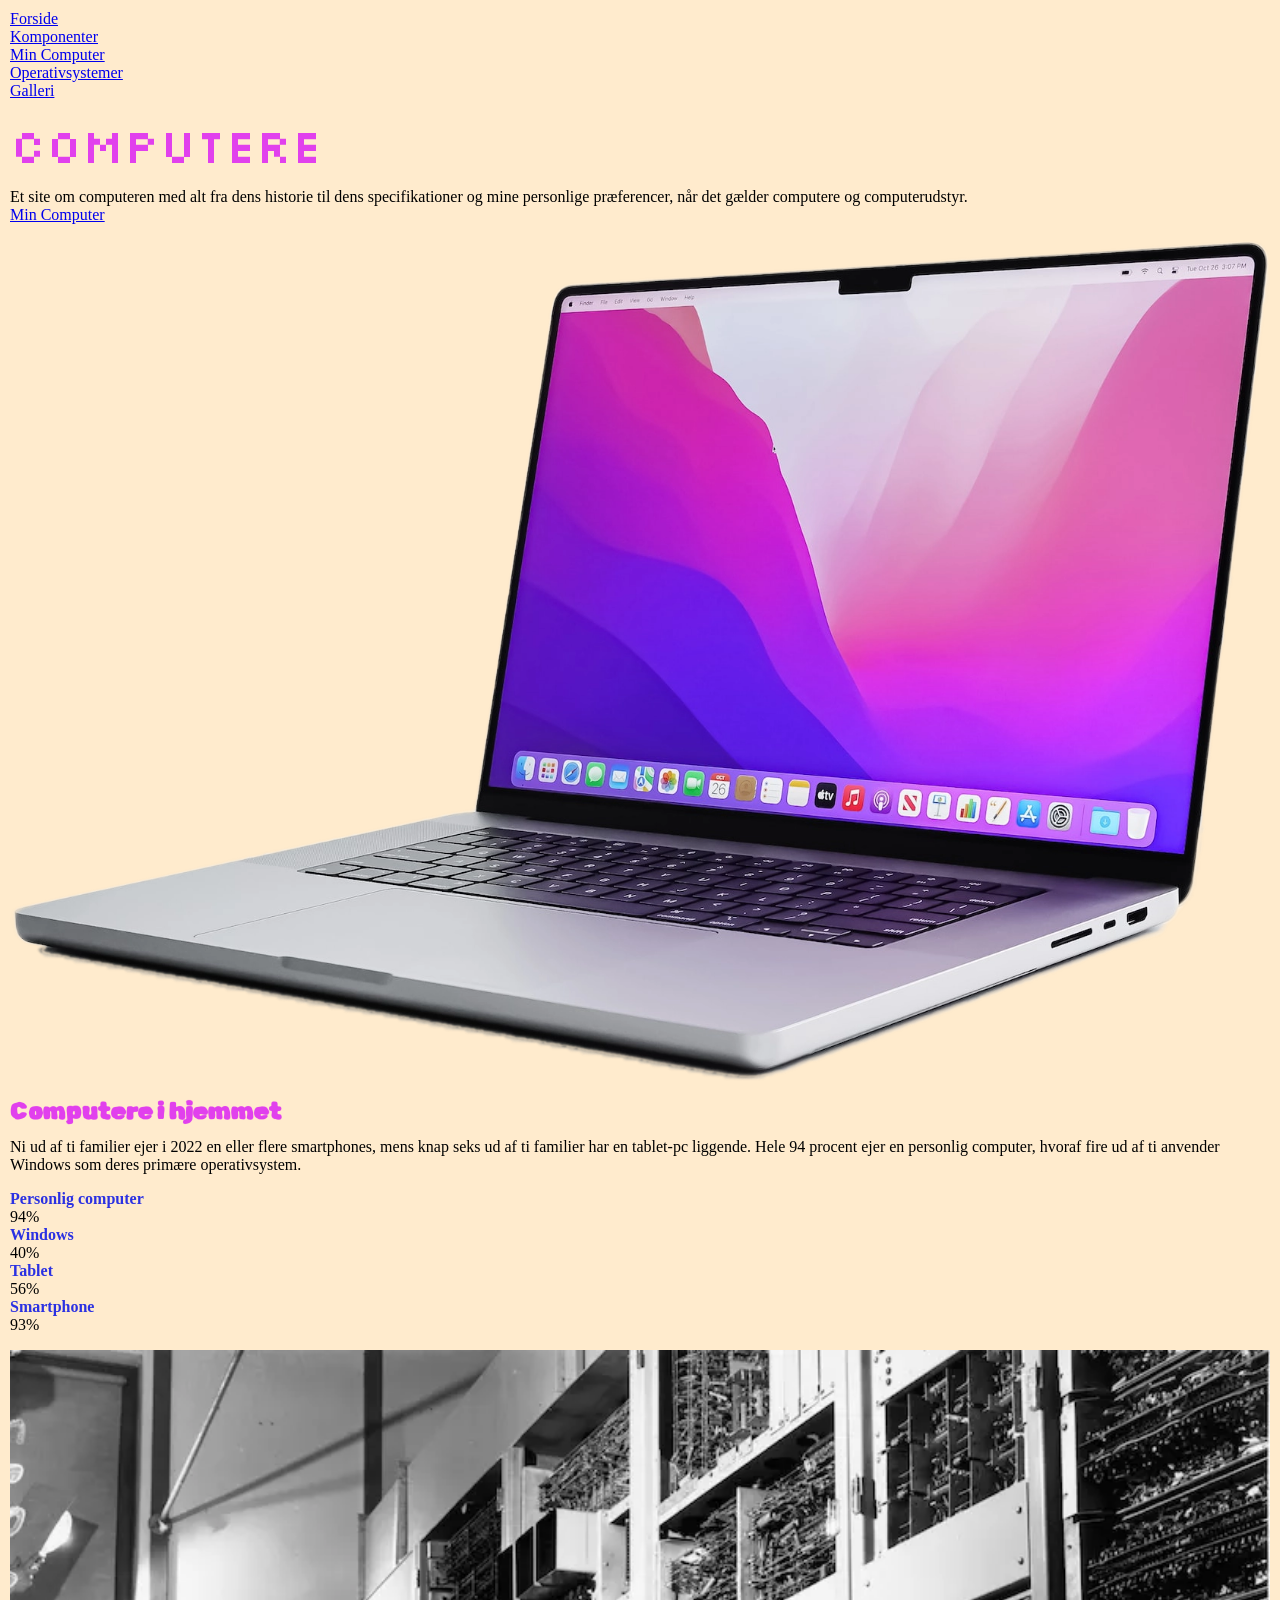
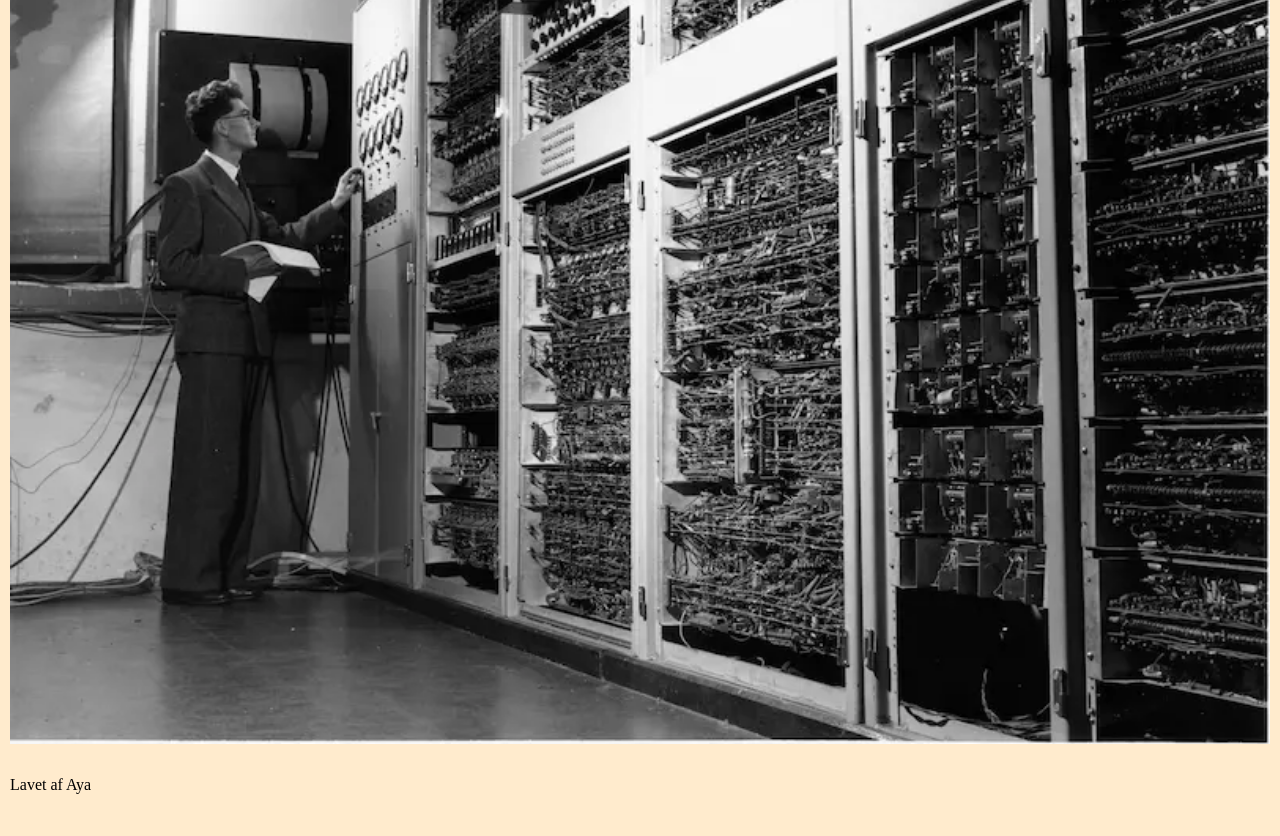
<file: index.html>
<!DOCTYPE html>
<html lang="en">

<head>
    <meta name="robots" content="noindex">
    <meta charset="UTF-8">
    <meta name="viewport" content="width=device-width, initial-scale=1.0">
    <title>Forside</title>
    <link rel="stylesheet" href="style.css">

    <link rel="preconnect" href="https://fonts.googleapis.com">
    <link rel="preconnect" href="https://fonts.gstatic.com" crossorigin>
    <link href="https://fonts.googleapis.com/css2?family=Silkscreen:wght@400;700&display=swap" rel="stylesheet">

    <link rel="preconnect" href="https://fonts.googleapis.com">
    <link rel="preconnect" href="https://fonts.gstatic.com" crossorigin>
    <link href="https://fonts.googleapis.com/css2?family=Rubik+Spray+Paint&display=swap" rel="stylesheet">

</head>

<body>

    <header>
        <nav>
            <ul>
                <li><a href="index.html">Forside</a></li>
                <li><a href="komponenter.html">Komponenter</a></li>
                <li><a href="min_computer.html">Min Computer</a></li>
                <li><a href="operativsystemer.html">Operativsystemer</a></li>
                <li><a href="galleri.html">Galleri</a></li>
            </ul>
        </nav>
    </header>
    <main>
        <h1 class="computere">Computere</h1>
        <p>Et site om computeren med alt fra dens historie til dens specifikationer og mine personlige præferencer, når
            det
            gælder
            computere og computerudstyr.</p>
        <a href="min_computer.html">Min Computer</a>
        <img src="./imgs/computer-cutout.webp" alt="Computer Cutout">
        <h2 class="underoverskrift">Computere i hjemmet</h2>
        <p>Ni ud af ti familier ejer i 2022 en eller flere smartphones, mens knap seks ud af ti familier har en
            tablet-pc
            liggende.
            Hele 94 procent ejer en personlig computer, hvoraf fire ud af ti anvender Windows som deres primære
            operativsystem.</p>
        <dl>
            <dt class="personligcomputer">Personlig computer</dt>
            <dd>94%</dd>
            <dt>Windows</dt>
            <dd>40%</dd>
            <dt>Tablet</dt>
            <dd>56%</dd>
            <dt>Smartphone</dt>
            <dd>93%</dd>
        </dl>
        <img src="./imgs/computer-old.webp" alt="Computer Old">

    </main>
    <footer>
        <p class="lavetafaya">Lavet af Aya</p>
    </footer>

</body>

</html>
</file>
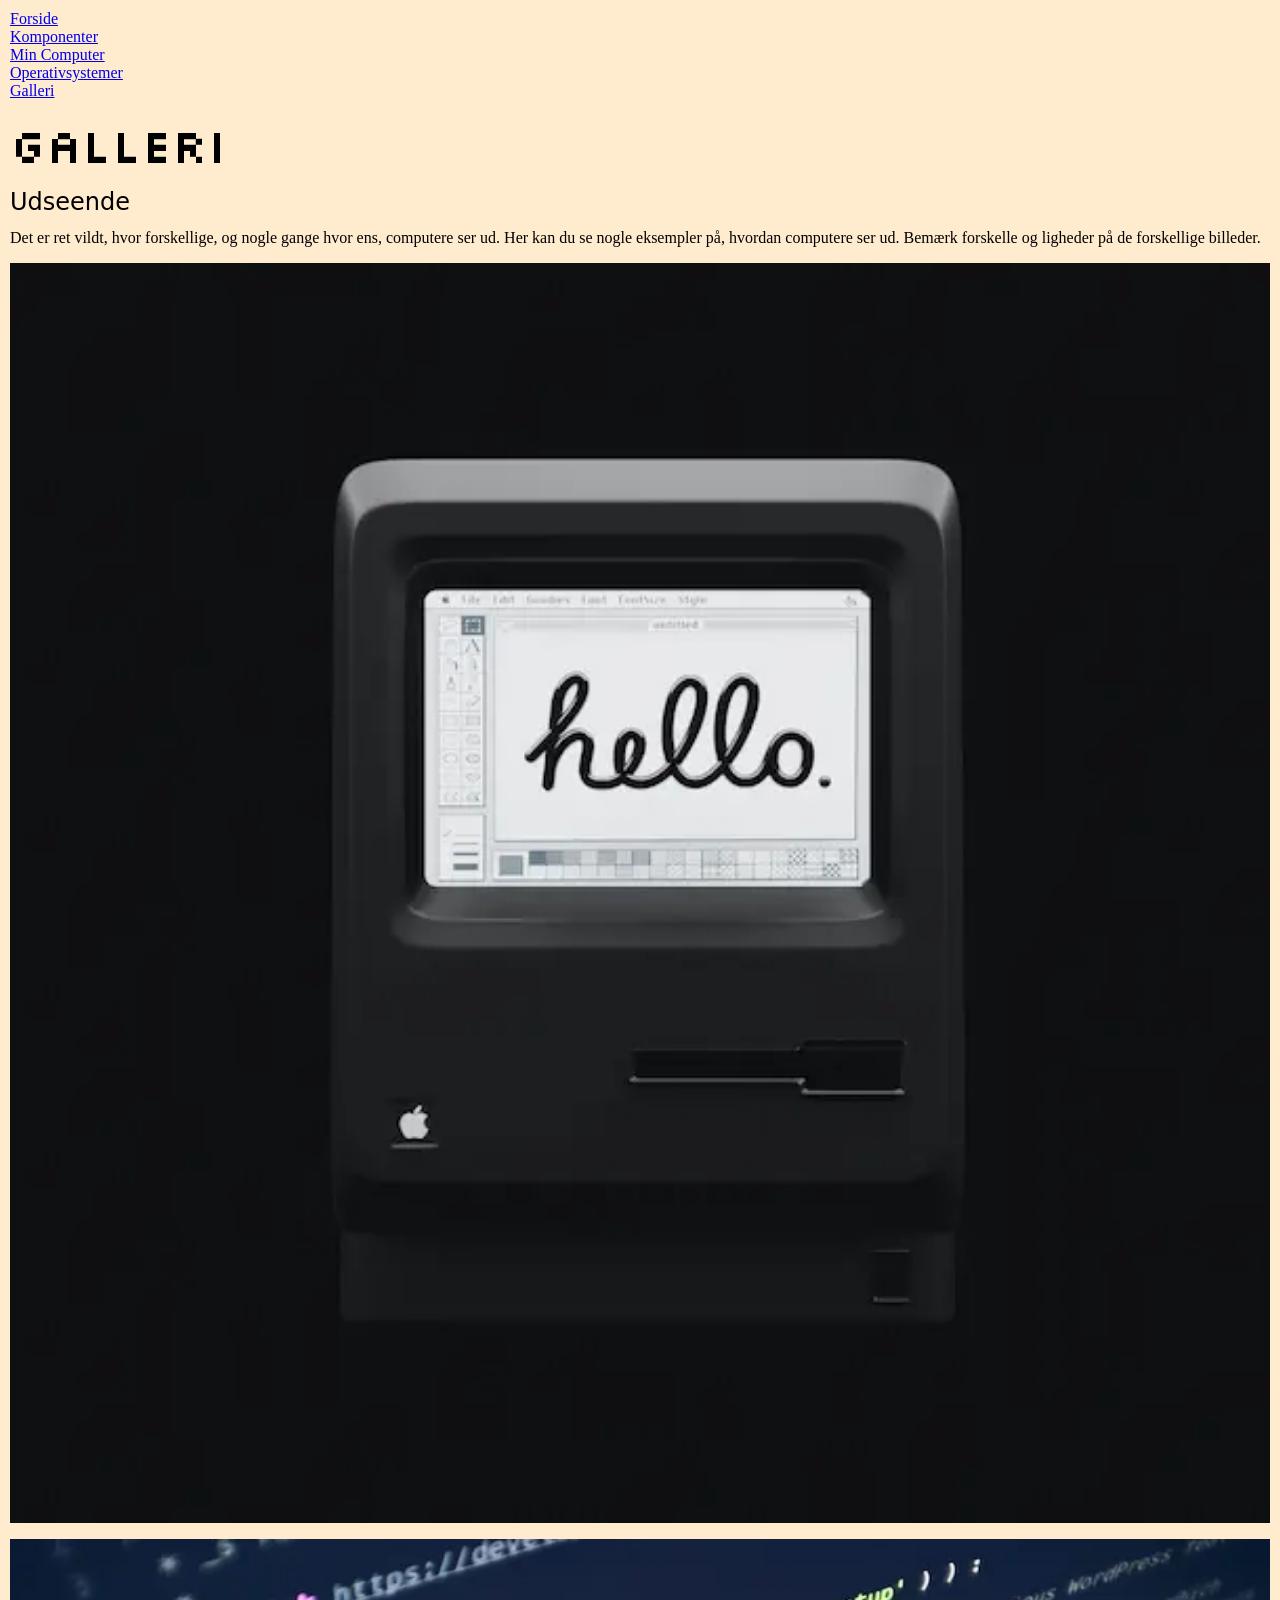
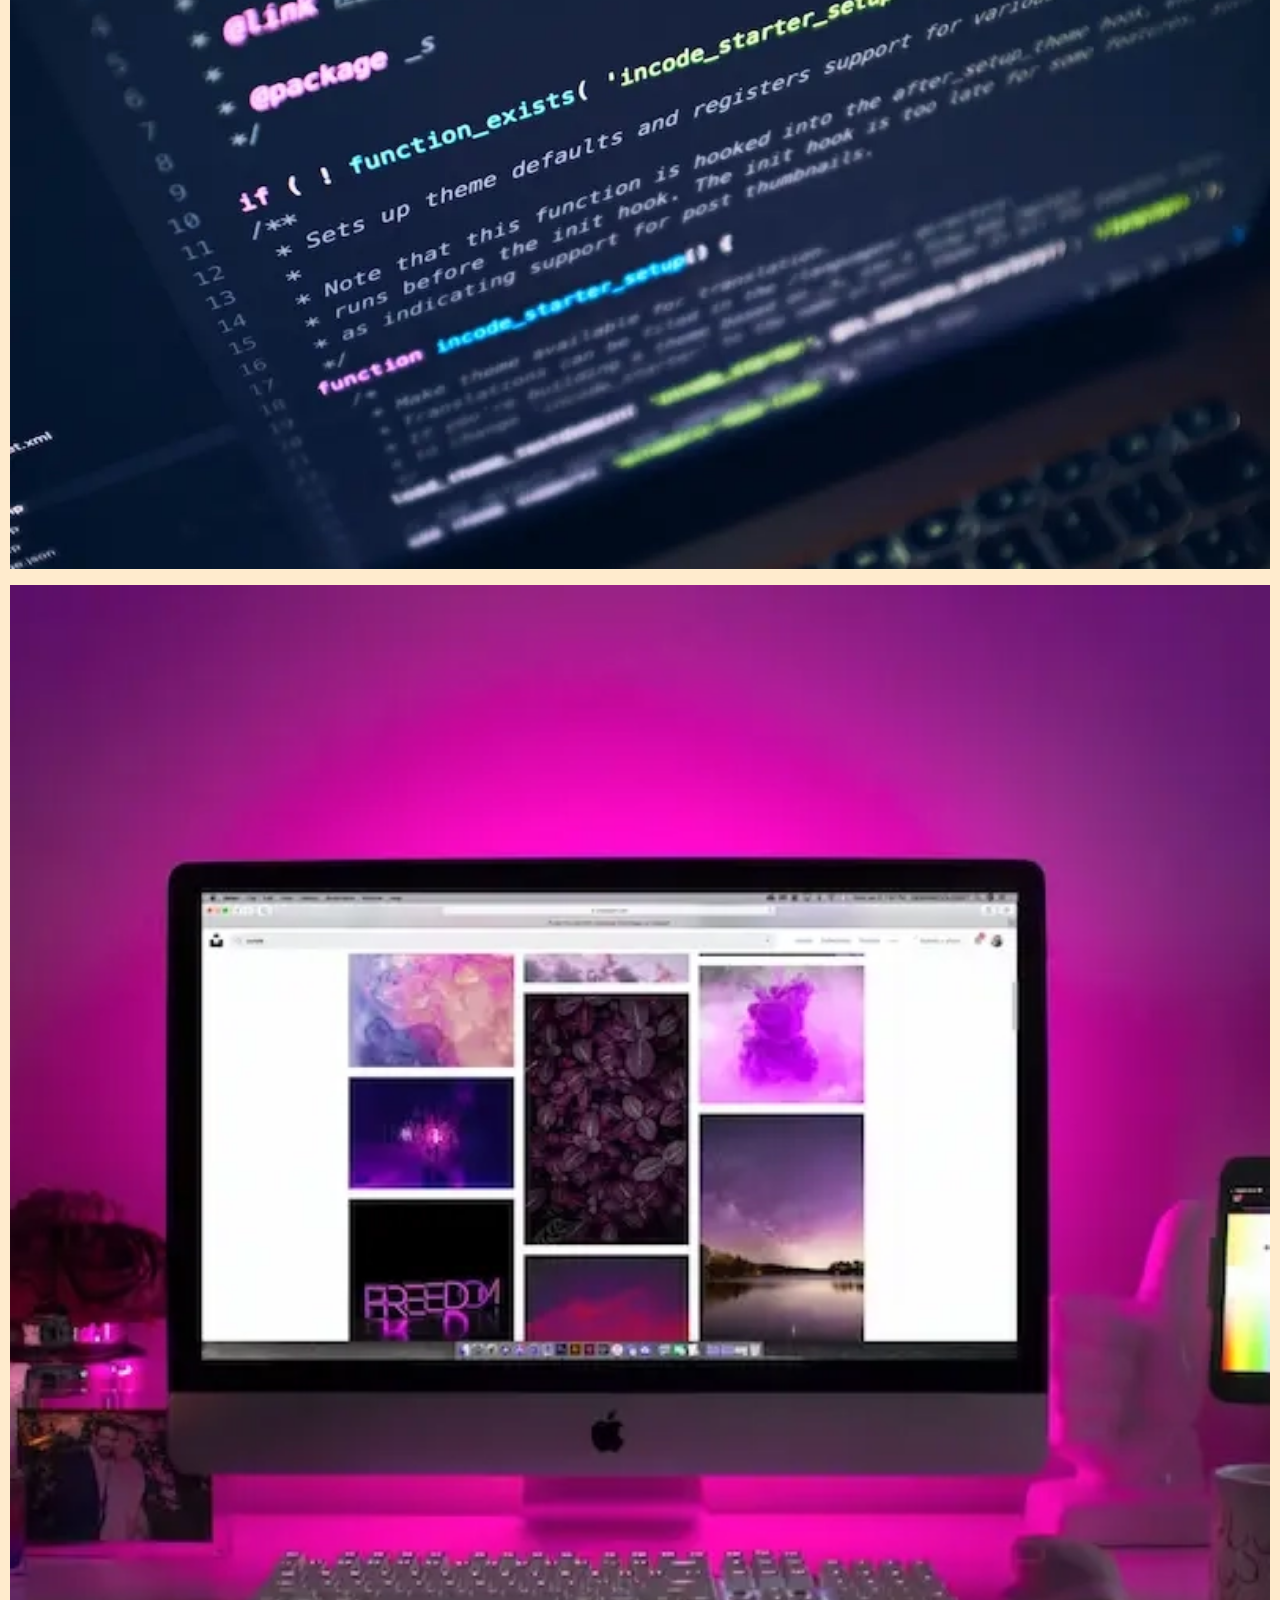
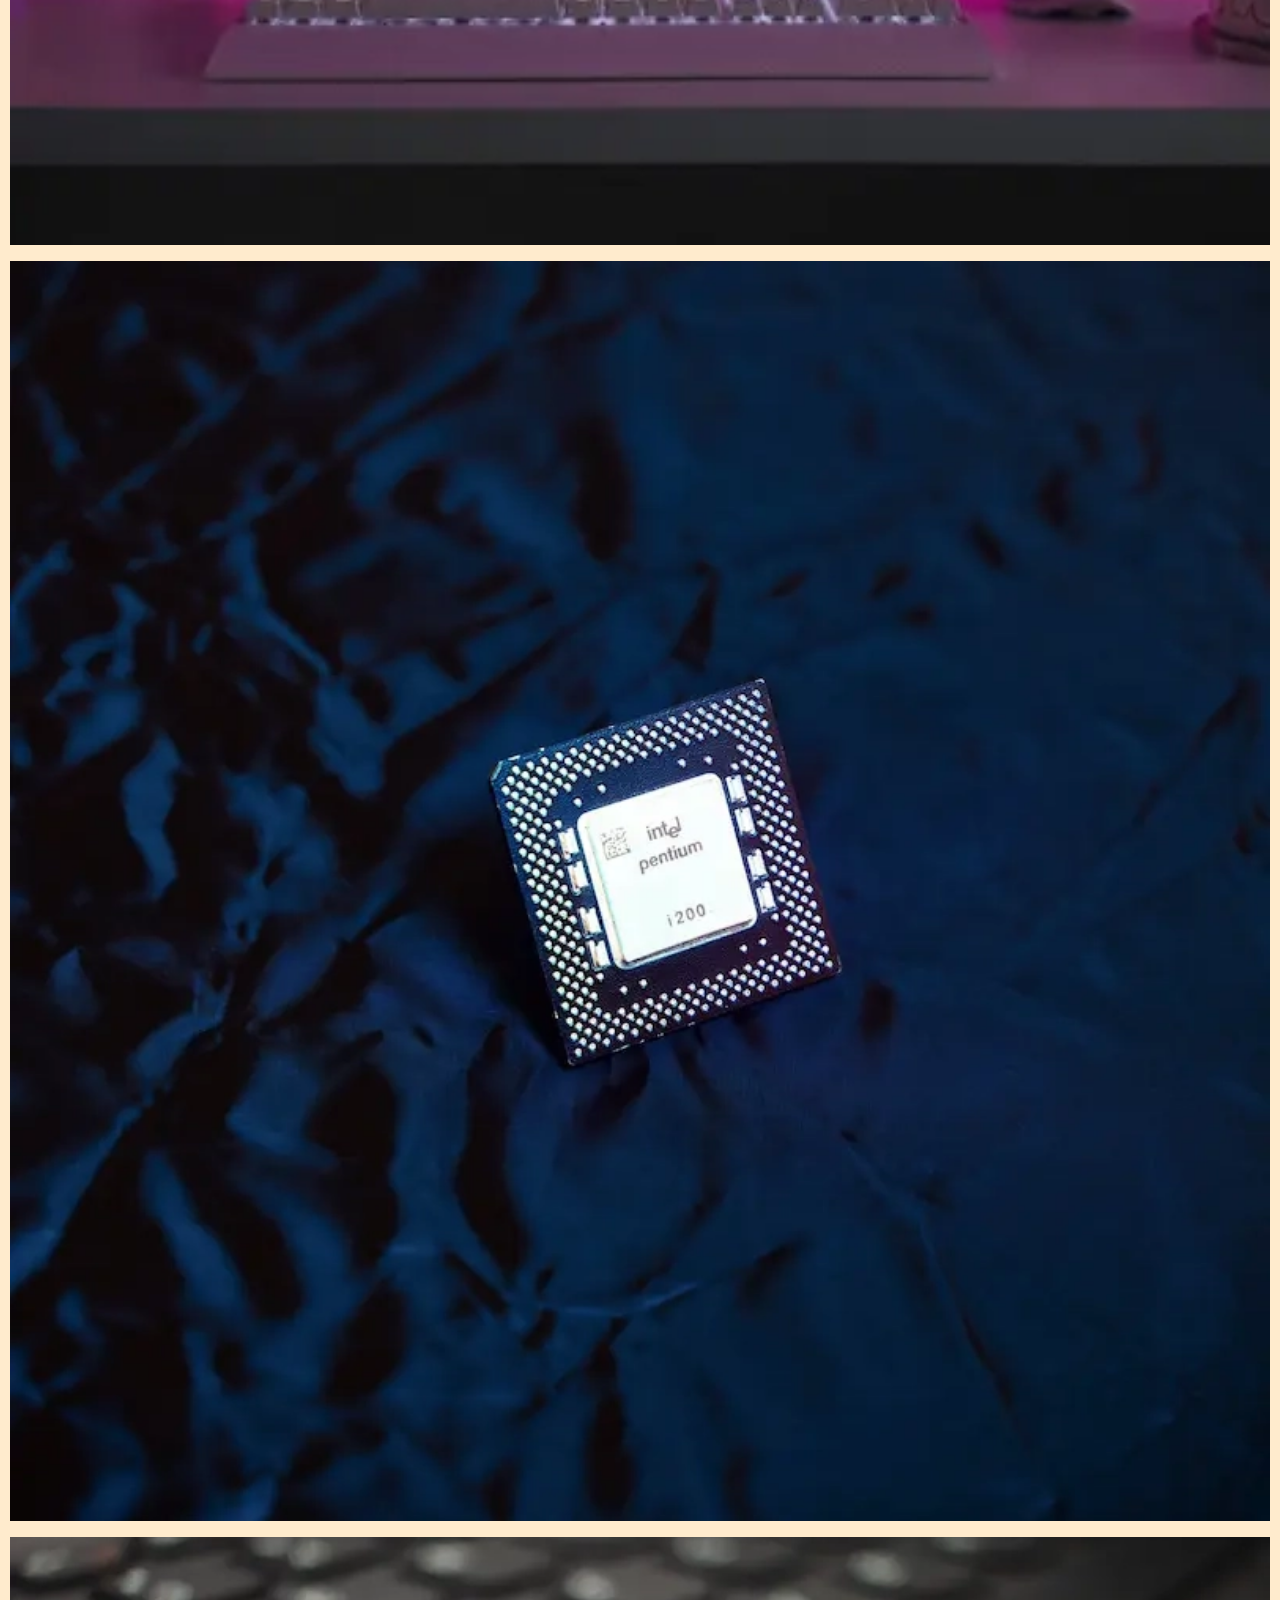
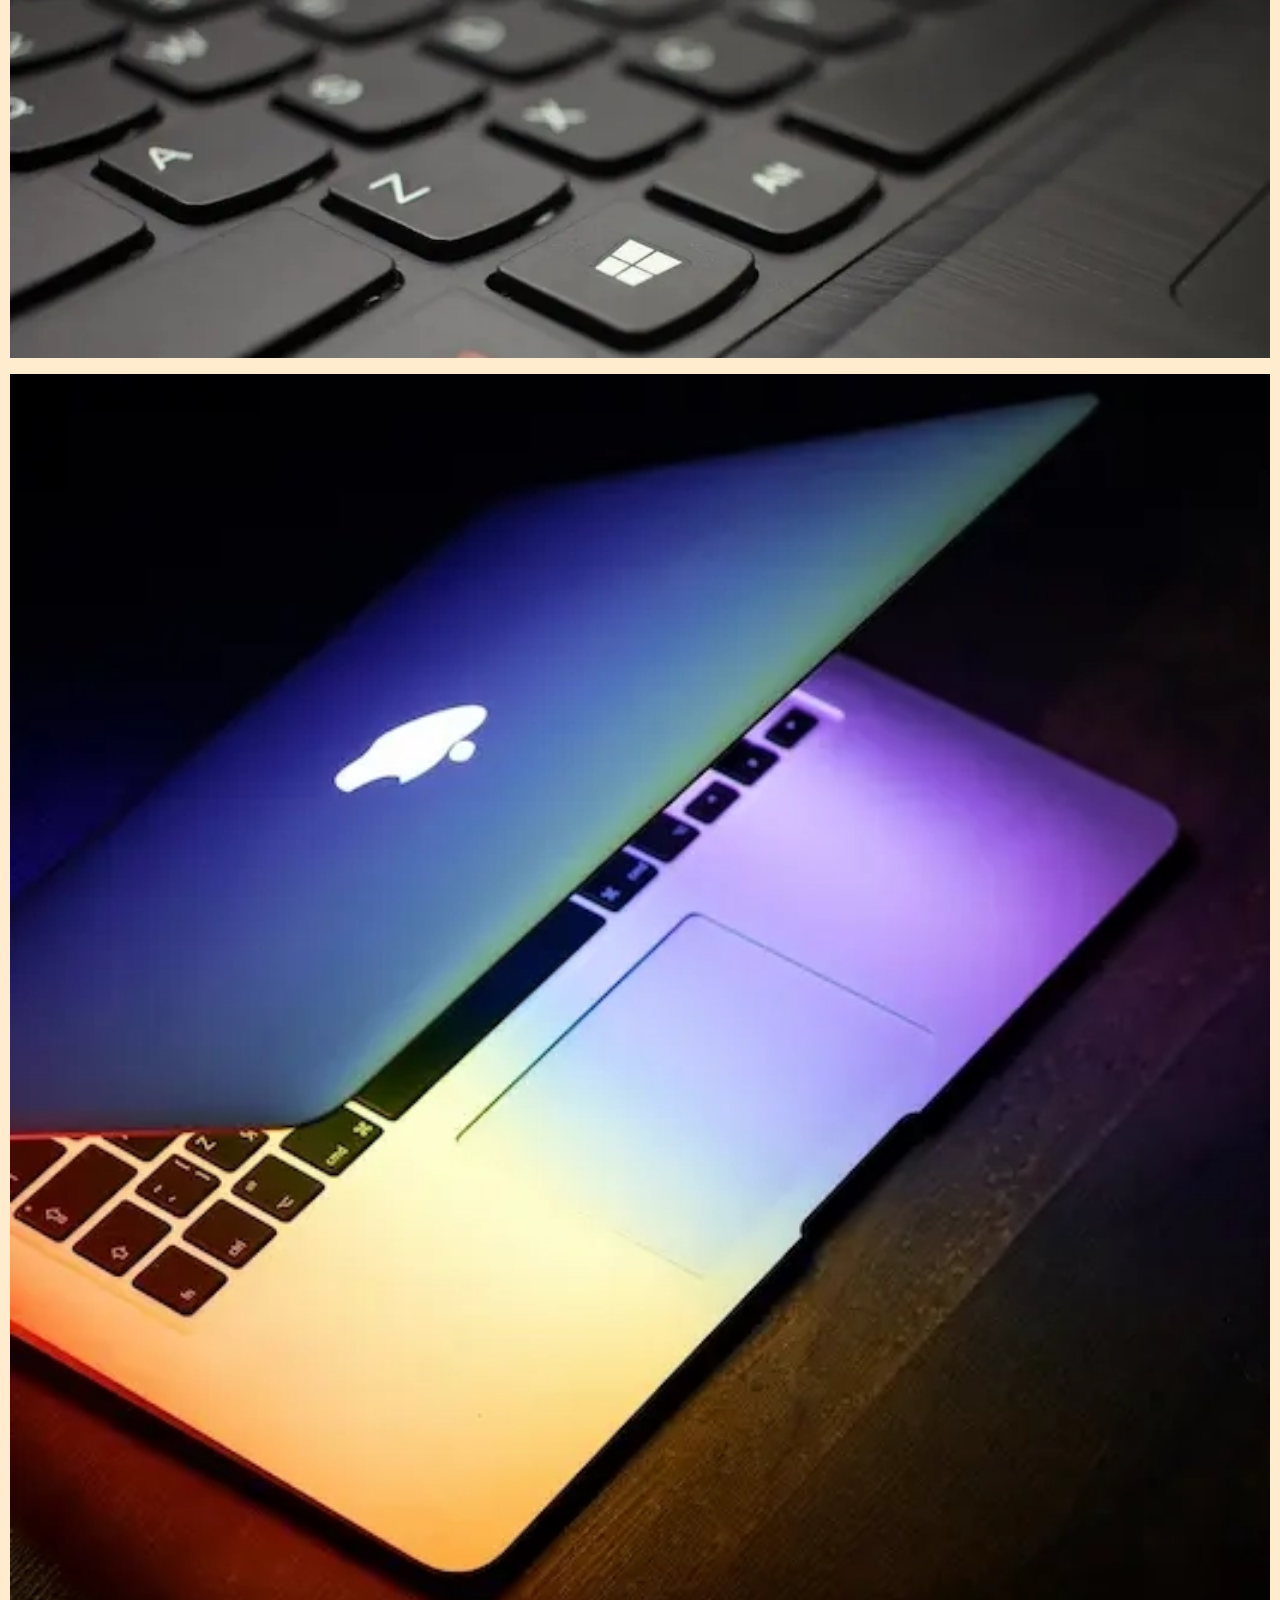
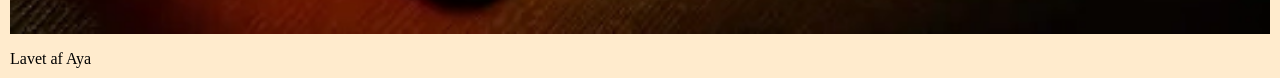
<file: galleri.html>
<!DOCTYPE html>
<html lang="en">

<head>
    <meta name="robots" content="noindex">
    <meta charset="UTF-8">
    <meta name="viewport" content="width=device-width, initial-scale=1.0">
    <title>Galleri</title>
    <link rel="stylesheet" href="style.css">

    <link rel="preconnect" href="https://fonts.googleapis.com">
    <link rel="preconnect" href="https://fonts.gstatic.com" crossorigin>
    <link href="https://fonts.googleapis.com/css2?family=Silkscreen:wght@400;700&display=swap" rel="stylesheet">
</head>

<body>
    <header>
        <nav>
            <ul>
                <li><a href="index.html">Forside</a> </li>
                <li><a href="komponenter.html">Komponenter</a></li>
                <li><a href="min_computer.html">Min Computer</a> </li>
                <li><a href="operativsystemer.html">Operativsystemer</a></li>
                <li><a href="galleri.html">Galleri</a></li>
            </ul>
        </nav>
    </header>

    <main>
        <h1>Galleri</h1>
        <h2>Udseende</h2>
        <p>Det er ret vildt, hvor forskellige, og nogle gange hvor ens, computere ser ud. Her kan du se nogle eksempler
            på,
            hvordan
            computere ser ud. Bemærk forskelle og ligheder på de forskellige billeder.</p>
        <img src="./imgs/galleri/apple-84.webp" alt="apple">
        <img src="./imgs/galleri/code.webp" alt="code">
        <img src="./imgs/galleri/desktop-setup.webp" alt="desktop_setup">
        <img src="./imgs/galleri/intel-chip.webp" alt="intelchip">
        <img src="./imgs/galleri/keyboard.webp" alt="keyboard">
        <img src="./imgs/galleri/macbook.webp" alt="macbook">
    </main>

    <footer>
        Lavet af Aya
    </footer>
</body>

</html>
</file>
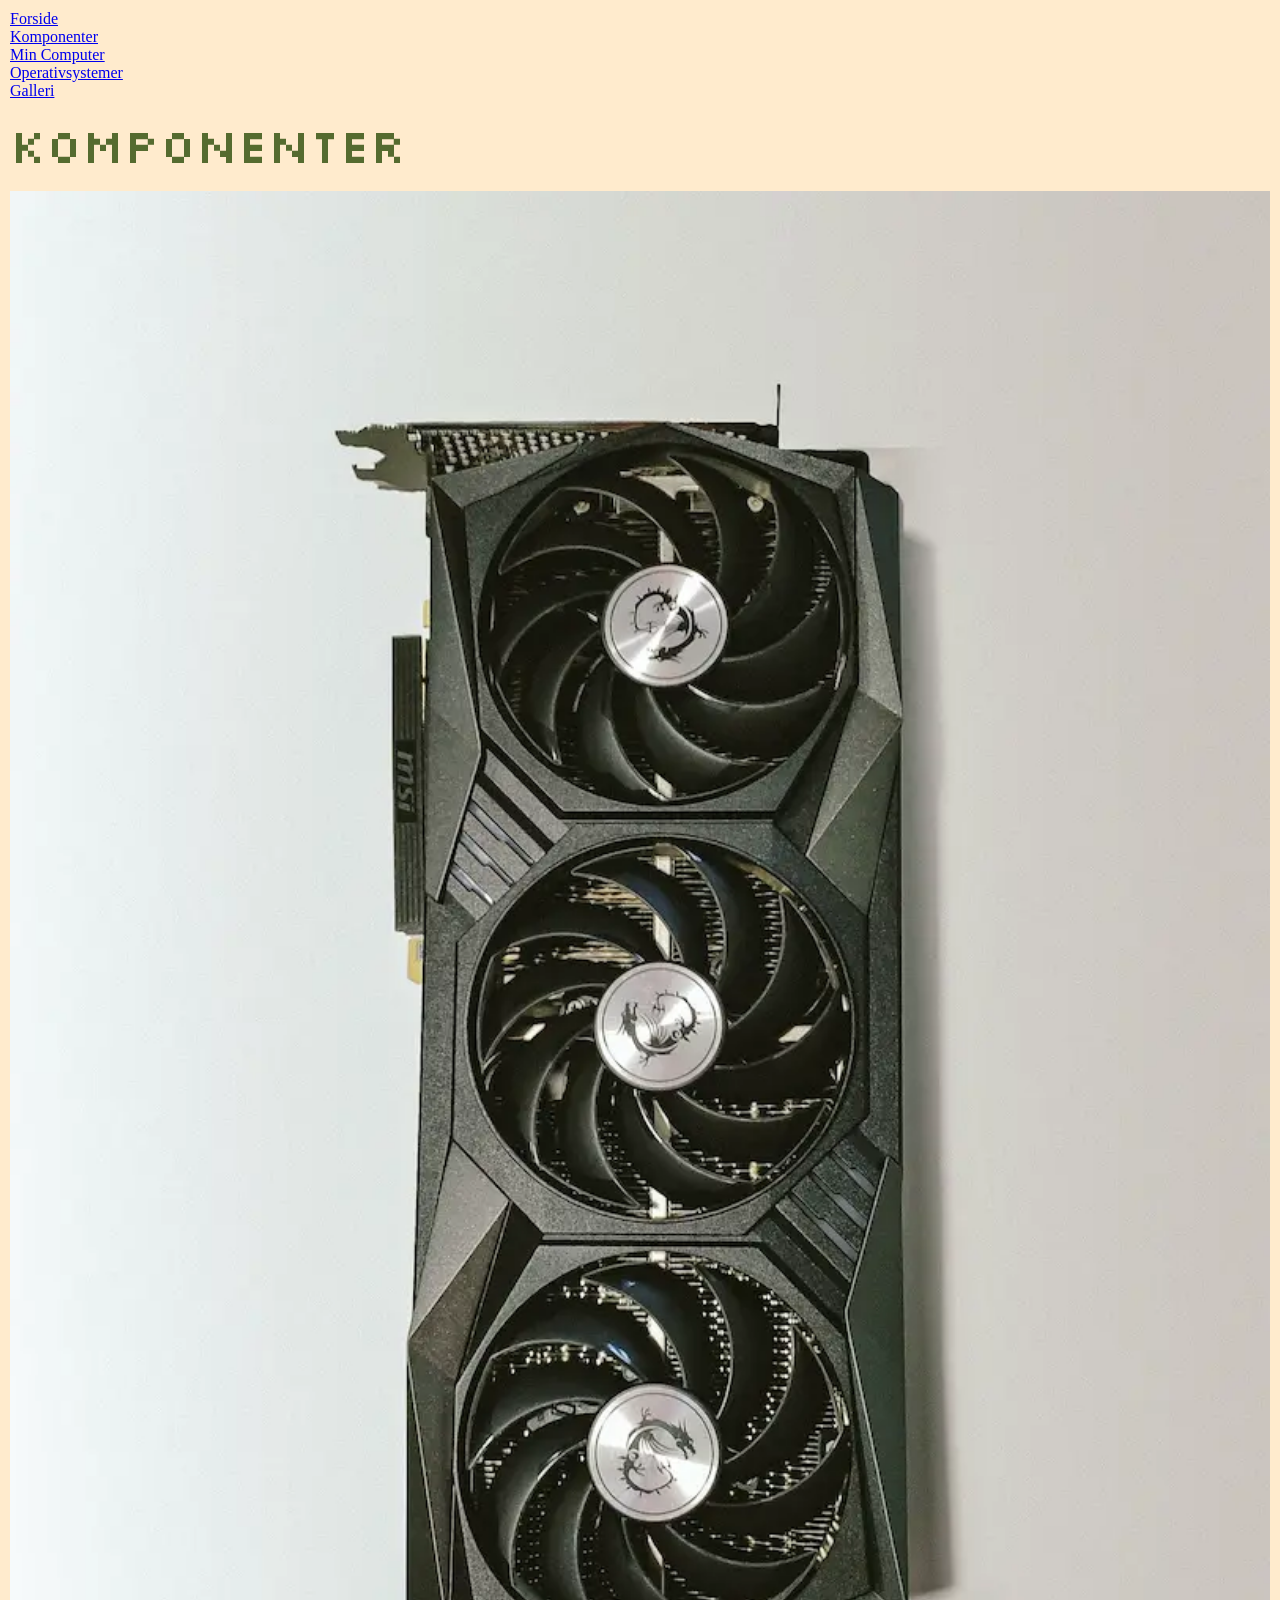
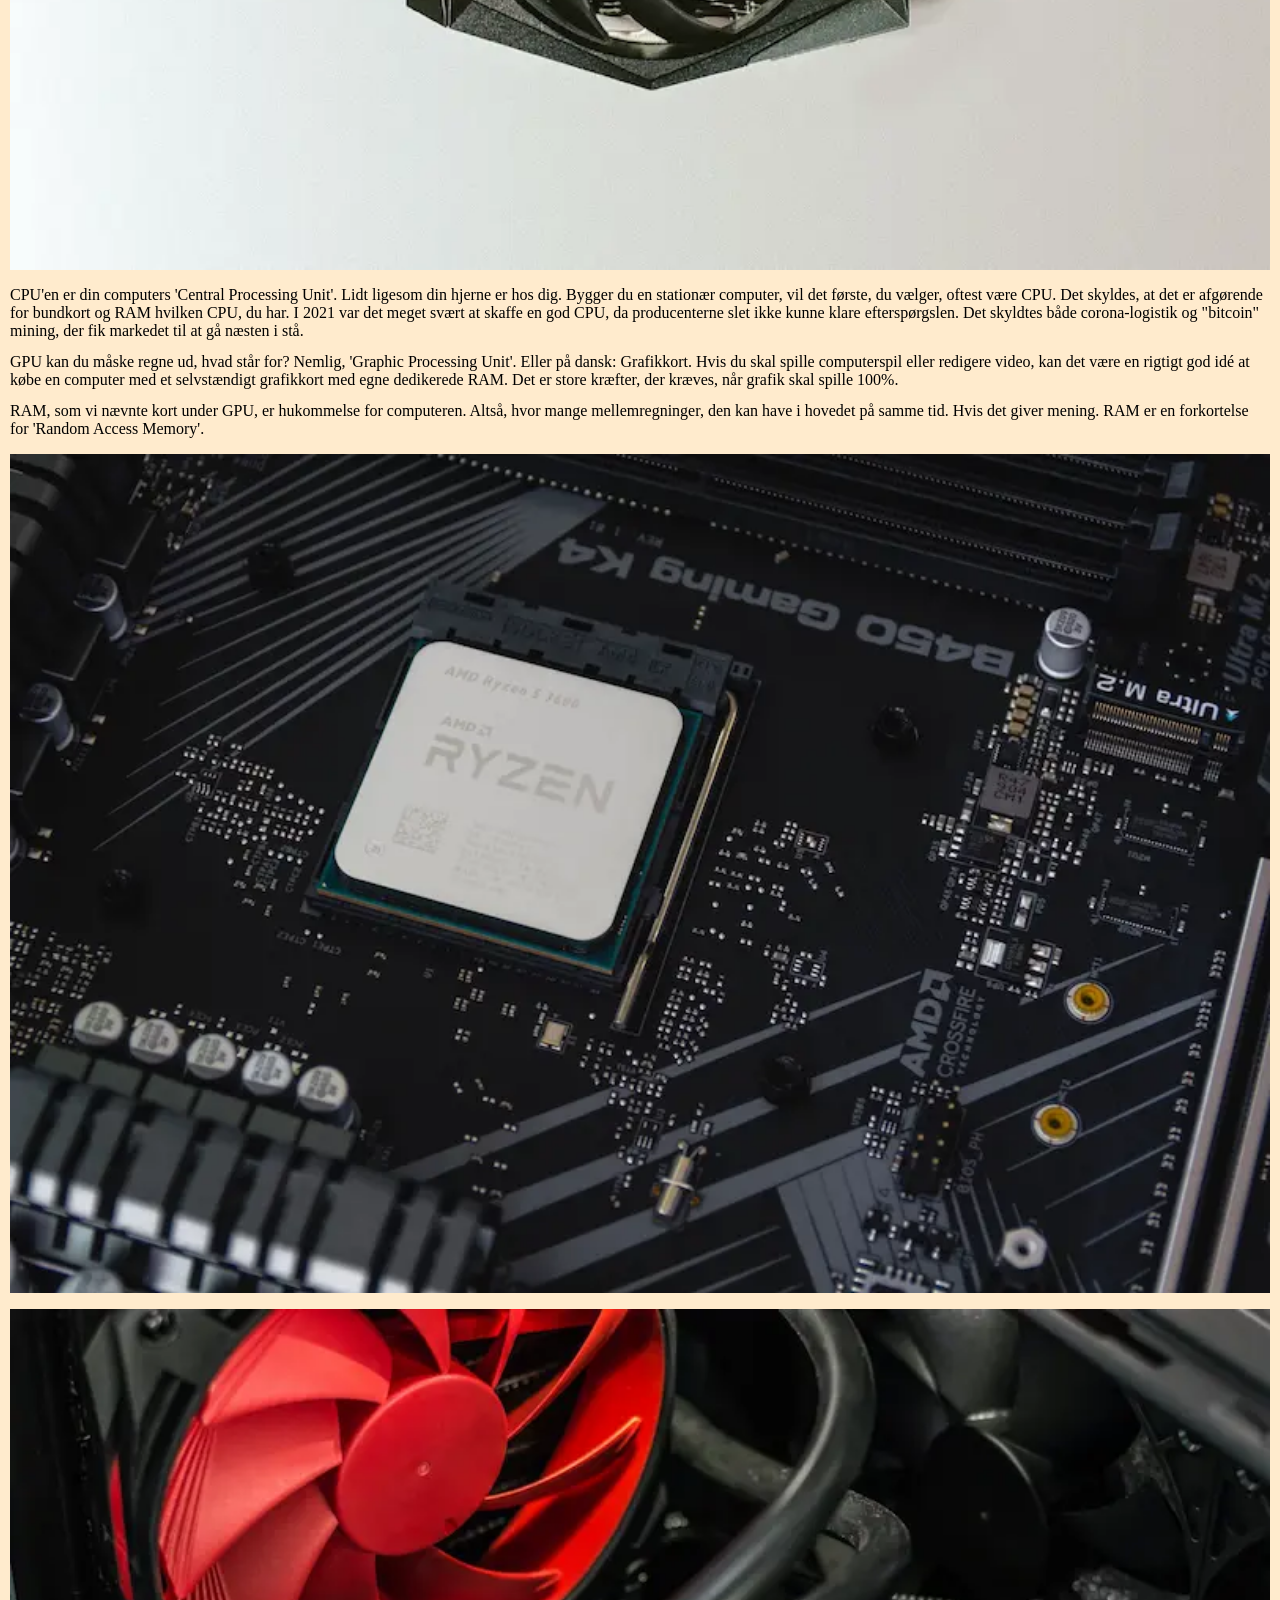
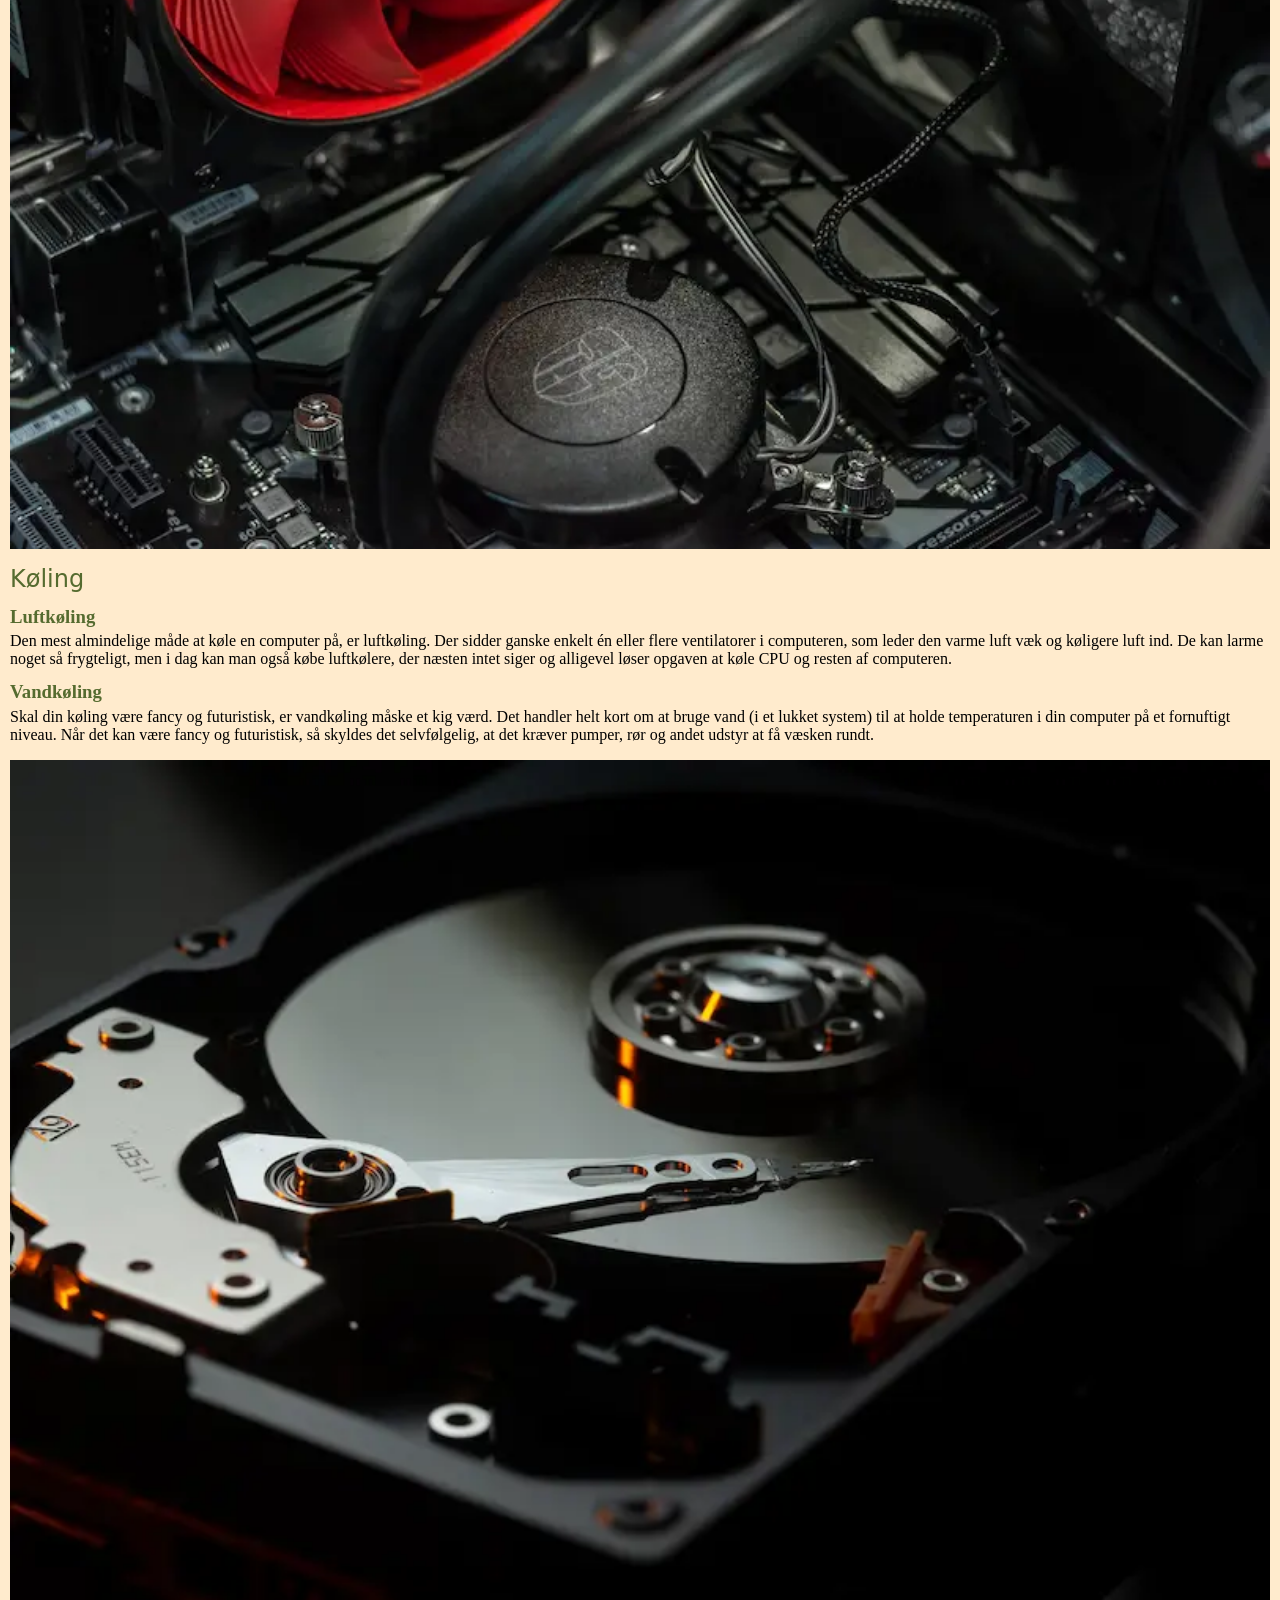
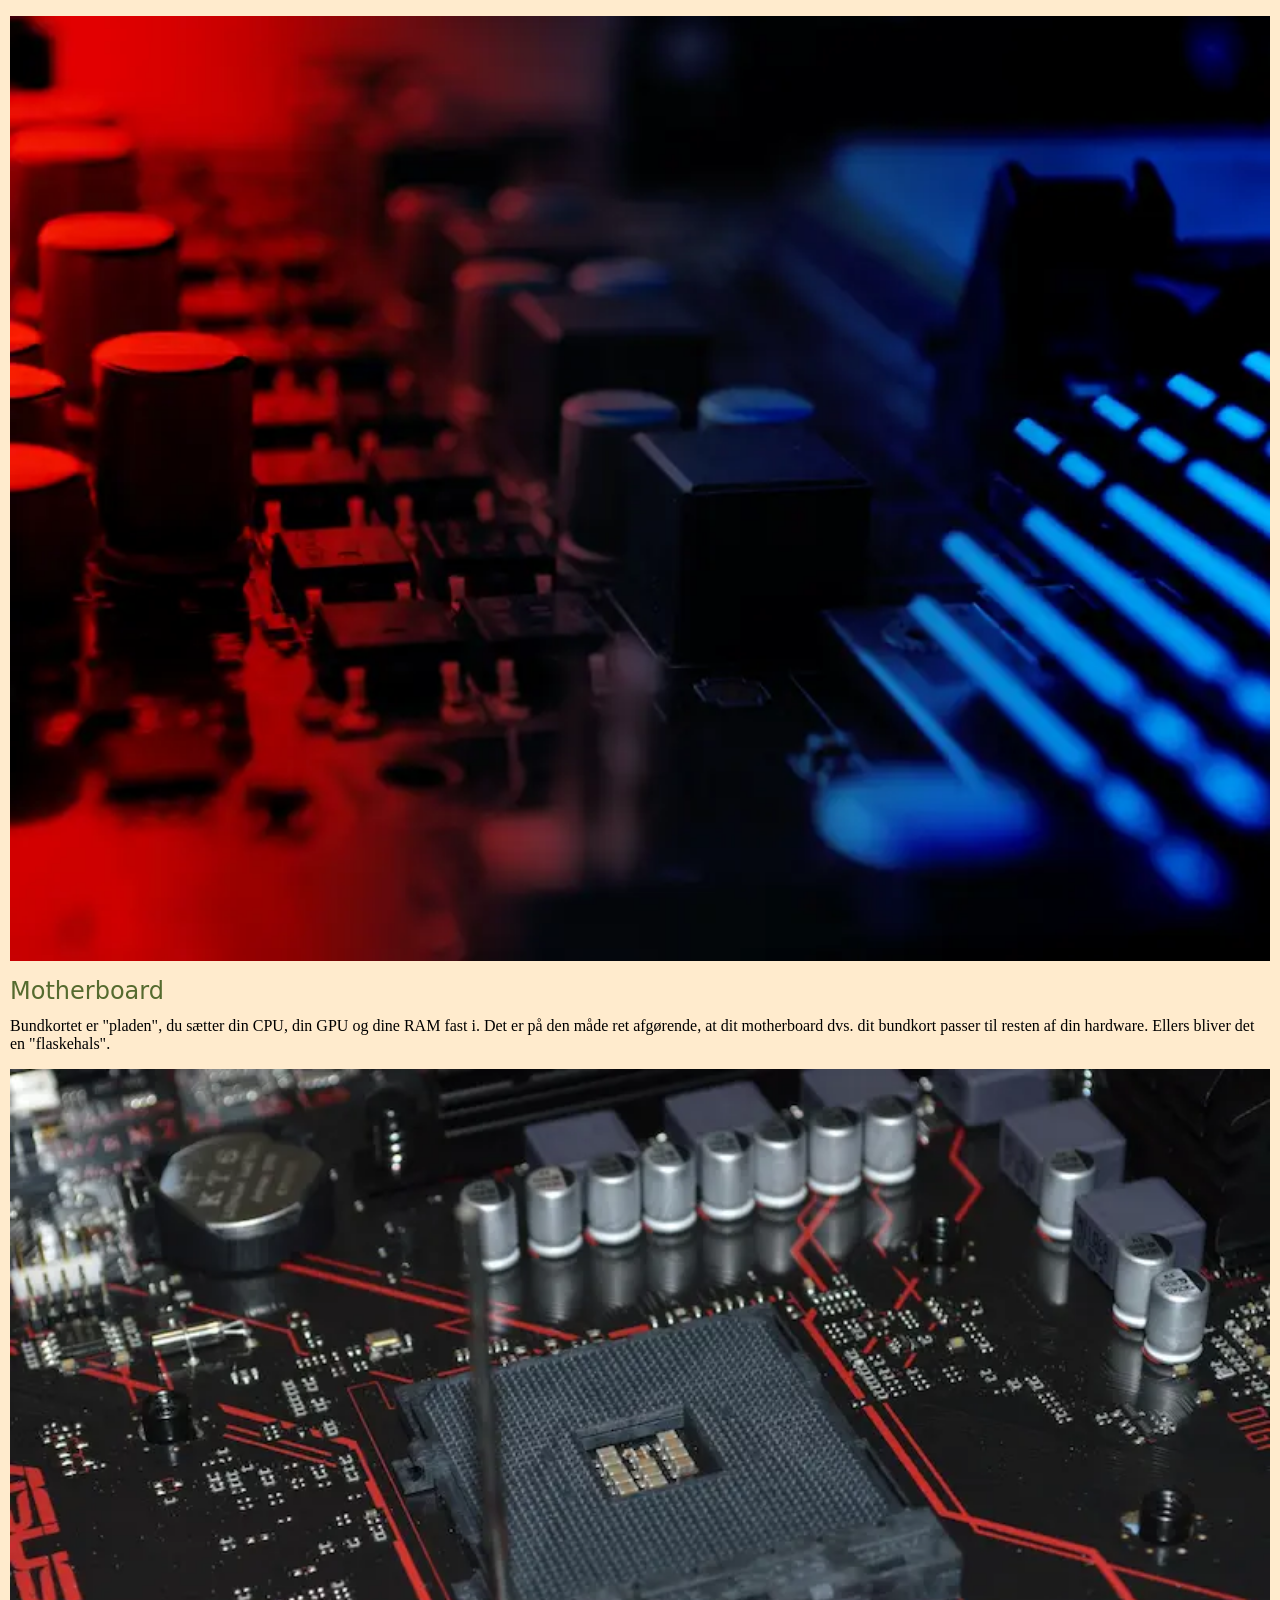
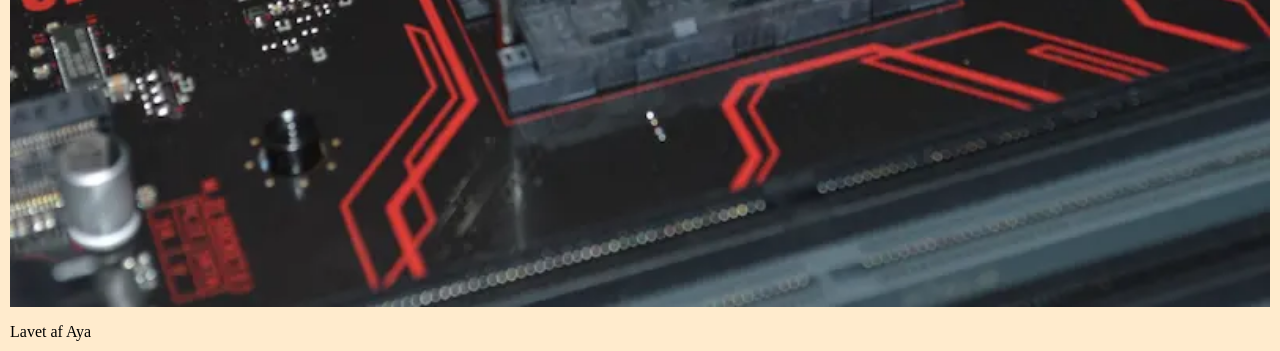
<file: komponenter.html>
<!DOCTYPE html>
<html lang="da">

<head>
    <meta name="robots" content="noindex">
    <meta charset="UTF-8">
    <meta name="viewport" content="width=device-width, initial-scale=1.0">
    <title>Komponenter</title>
    <link rel="stylesheet" href="style.css">

    <link rel="preconnect" href="https://fonts.googleapis.com">
    <link rel="preconnect" href="https://fonts.gstatic.com" crossorigin>
    <link href="https://fonts.googleapis.com/css2?family=Silkscreen:wght@400;700&display=swap" rel="stylesheet">
</head>

<body>

    <header>
        <nav>
            <ul>
                <li><a href="index.html">Forside</a> </li>
                <li><a href="komponenter.html">Komponenter</a></li>
                <li><a href="min_computer.html">Min Computer</a> </li>
                <li><a href="operativsystemer.html">Operativsystemer</a></li>
                <li><a href="galleri.html">Galleri</a></li>
            </ul>
        </nav>
    </header>
    <main>
        <h1 class="komponenter">Komponenter</h1>
        <img src="./imgs/komponenter/grafikkort.webp" alt="grafikkort">
        <p>CPU'en er din computers 'Central Processing Unit'. Lidt ligesom din hjerne er hos dig. Bygger du en stationær
            computer,
            vil det første, du vælger, oftest være CPU. Det skyldes, at det er afgørende for bundkort og RAM hvilken
            CPU, du
            har. I
            2021 var det meget svært at skaffe en god CPU, da producenterne slet ikke kunne klare efterspørgslen. Det
            skyldtes både
            corona-logistik og "bitcoin" mining, der fik markedet til at gå næsten i stå.</p>
        <p>GPU kan du måske regne ud, hvad står for? Nemlig, 'Graphic Processing Unit'. Eller på dansk: Grafikkort. Hvis
            du
            skal
            spille computerspil eller redigere video, kan det være en rigtigt god idé at købe en computer med et
            selvstændigt
            grafikkort med egne dedikerede RAM. Det er store kræfter, der kræves, når grafik skal spille 100%.</p>
        <p>RAM, som vi nævnte kort under GPU, er hukommelse for computeren. Altså, hvor mange mellemregninger, den kan
            have
            i
            hovedet på samme tid. Hvis det giver mening. RAM er en forkortelse for 'Random Access Memory'.</p>
        <img src="./imgs/komponenter/processor.webp" alt="processor_">

        <img src="./imgs/komponenter/luft.webp" alt="luft">
        <h2 class="køling">Køling</h2>
        <h3 class="luftkøling">Luftkøling</h3>
        <p>Den mest almindelige måde at køle en computer på, er luftkøling. Der sidder ganske enkelt én eller flere
            ventilatorer i
            computeren, som leder den varme luft væk og køligere luft ind. De kan larme noget så frygteligt, men i dag
            kan
            man også
            købe luftkølere, der næsten intet siger og alligevel løser opgaven at køle CPU og resten af computeren.</p>
        <h3 class="vandkøling">Vandkøling</h3>
        <p>Skal din køling være fancy og futuristisk, er vandkøling måske et kig værd. Det handler helt kort om at bruge
            vand (i et
            lukket system) til at holde temperaturen i din computer på et fornuftigt niveau. Når det kan være fancy og
            futuristisk,
            så skyldes det selvfølgelig, at det kræver pumper, rør og andet udstyr at få væsken rundt.</p>
        <img src="./imgs/komponenter/vand.webp" alt="vand">

        <img src="./imgs/komponenter/motherboard1.webp" alt="motherboard">
        <h2 class="motherboard">Motherboard</h2>
        <p>Bundkortet er "pladen", du sætter din CPU, din GPU og dine RAM fast i. Det er på den måde ret afgørende, at
            dit
            motherboard dvs. dit bundkort passer til resten af din hardware. Ellers bliver det en "flaskehals".</p>
        <img src="./imgs/komponenter/motherboard2.webp" alt="bundkort">

    </main>
    <footer>
        Lavet af Aya
    </footer>
</body>

</html>
</file>
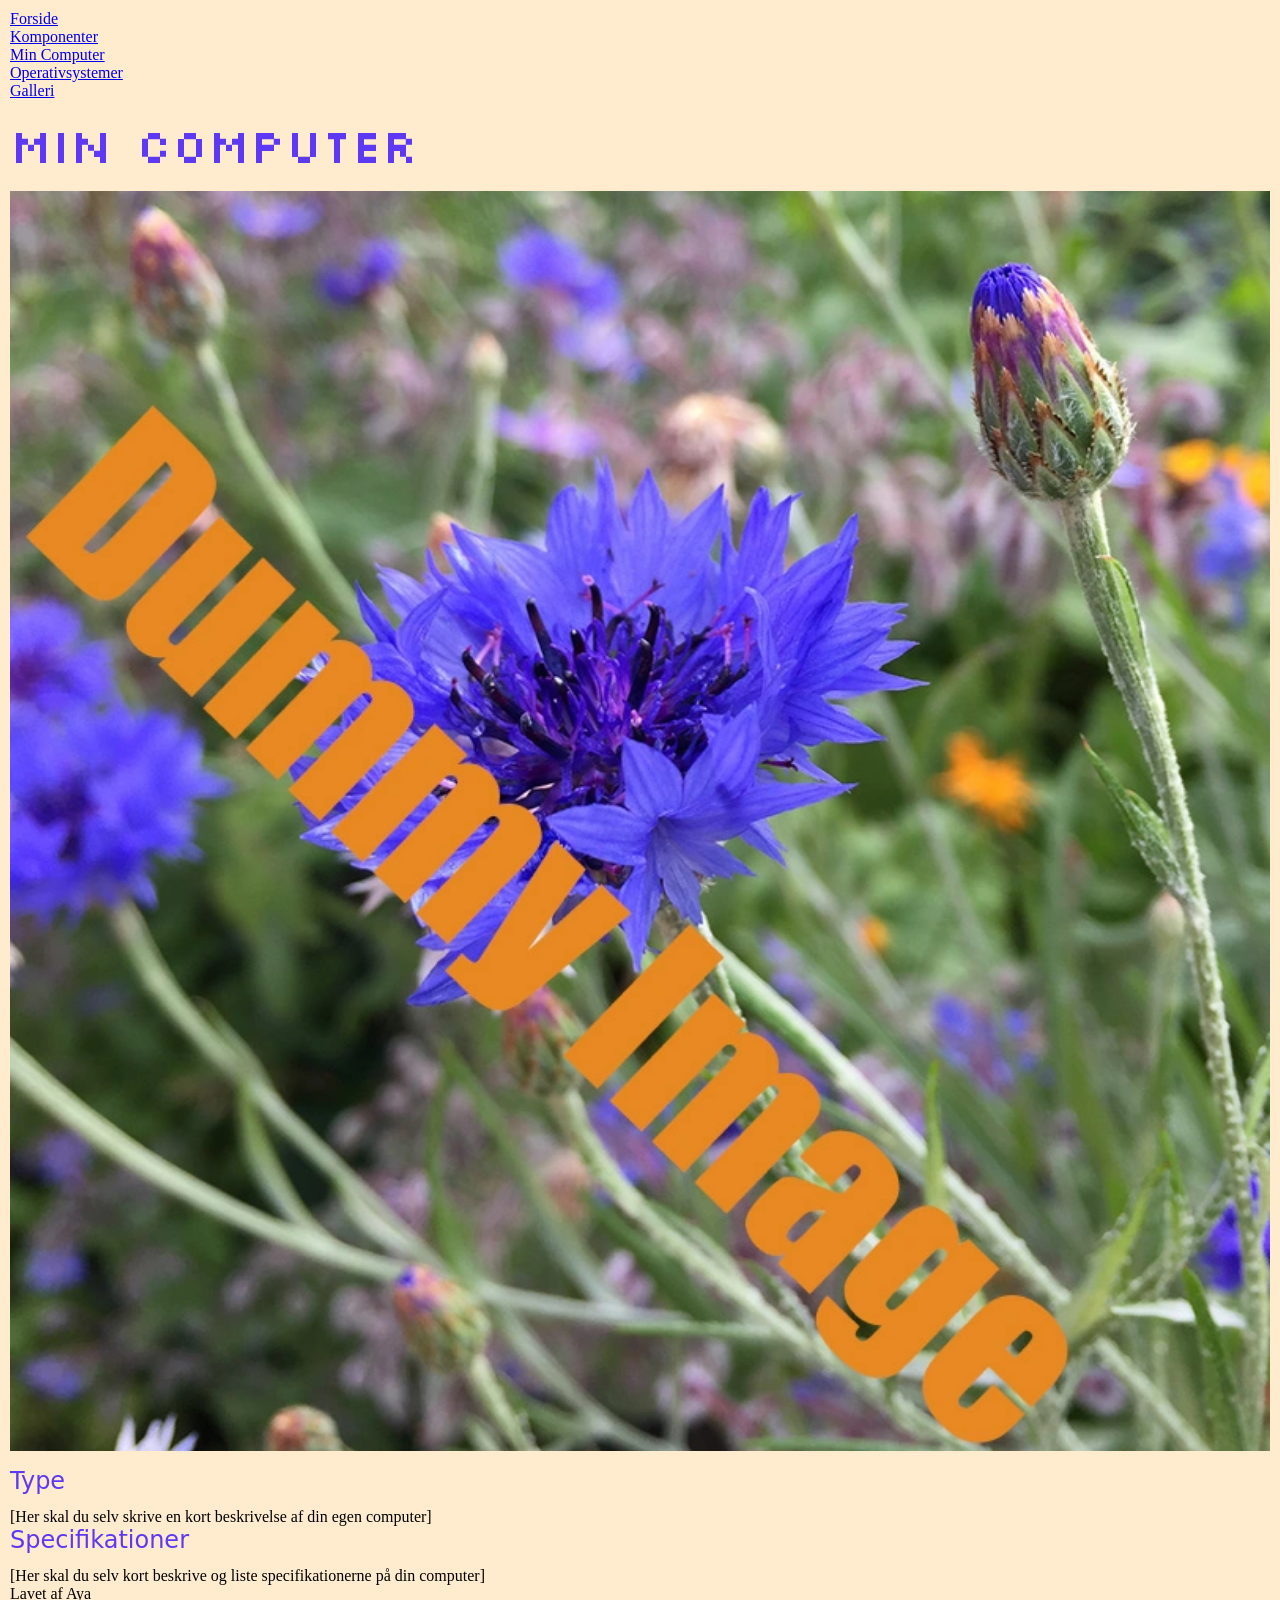
<file: min_computer.html>
<!DOCTYPE html>
<html lang="en">

<head>
    <meta name="robots" content="noindex">
    <meta charset="UTF-8">
    <meta name="viewport" content="width=device-width, initial-scale=1.0">
    <title>Min Computer</title>
    <link rel="stylesheet" href="style.css">

    <link rel="preconnect" href="https://fonts.googleapis.com">
    <link rel="preconnect" href="https://fonts.gstatic.com" crossorigin>
    <link href="https://fonts.googleapis.com/css2?family=Silkscreen:wght@400;700&display=swap" rel="stylesheet">
</head>

<body>


    <header>
        <nav>
            <ul>
                <li><a href="index.html">Forside</a> </li>
                <li><a href="komponenter.html">Komponenter</a></li>
                <li><a href="min_computer.html">Min Computer</a></li>
                <li><a href="operativsystemer.html">Operativsystemer</a></li>
                <li><a href="galleri.html">Galleri</a></li>
            </ul>
        </nav>
    </header>
    <main>
        <h1 class="mincomputer">Min computer</h1>
        <img src="./imgs/dummy-image.webp" alt="Min computer">
        <h2 class="type">Type</h2>
        <p>[Her skal du selv skrive en kort beskrivelse af din egen computer]</p>
        <h2 class="specifikationer">Specifikationer</h2>
        <p>[Her skal du selv kort beskrive og liste specifikationerne på din computer]</p>
    </main>
    <footer>
        Lavet af Aya
    </footer>
</body>

</html>
</file>
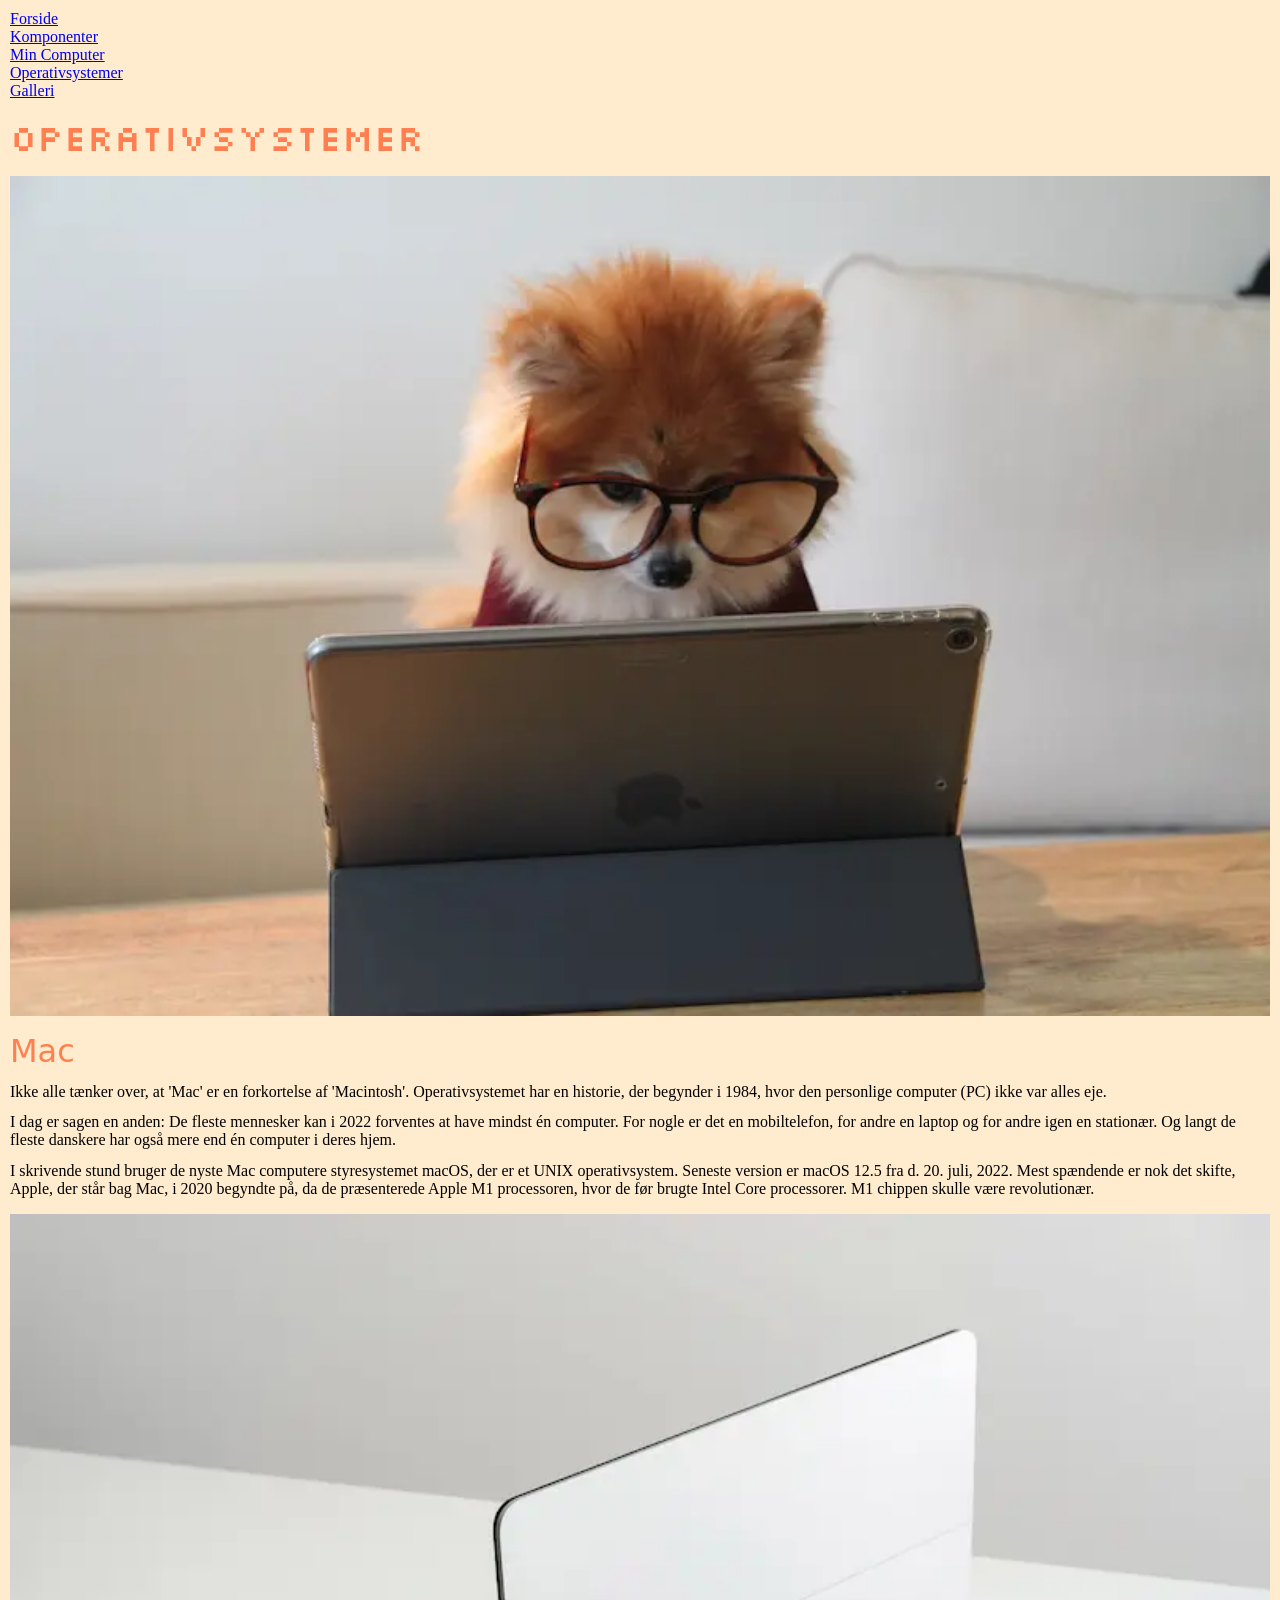
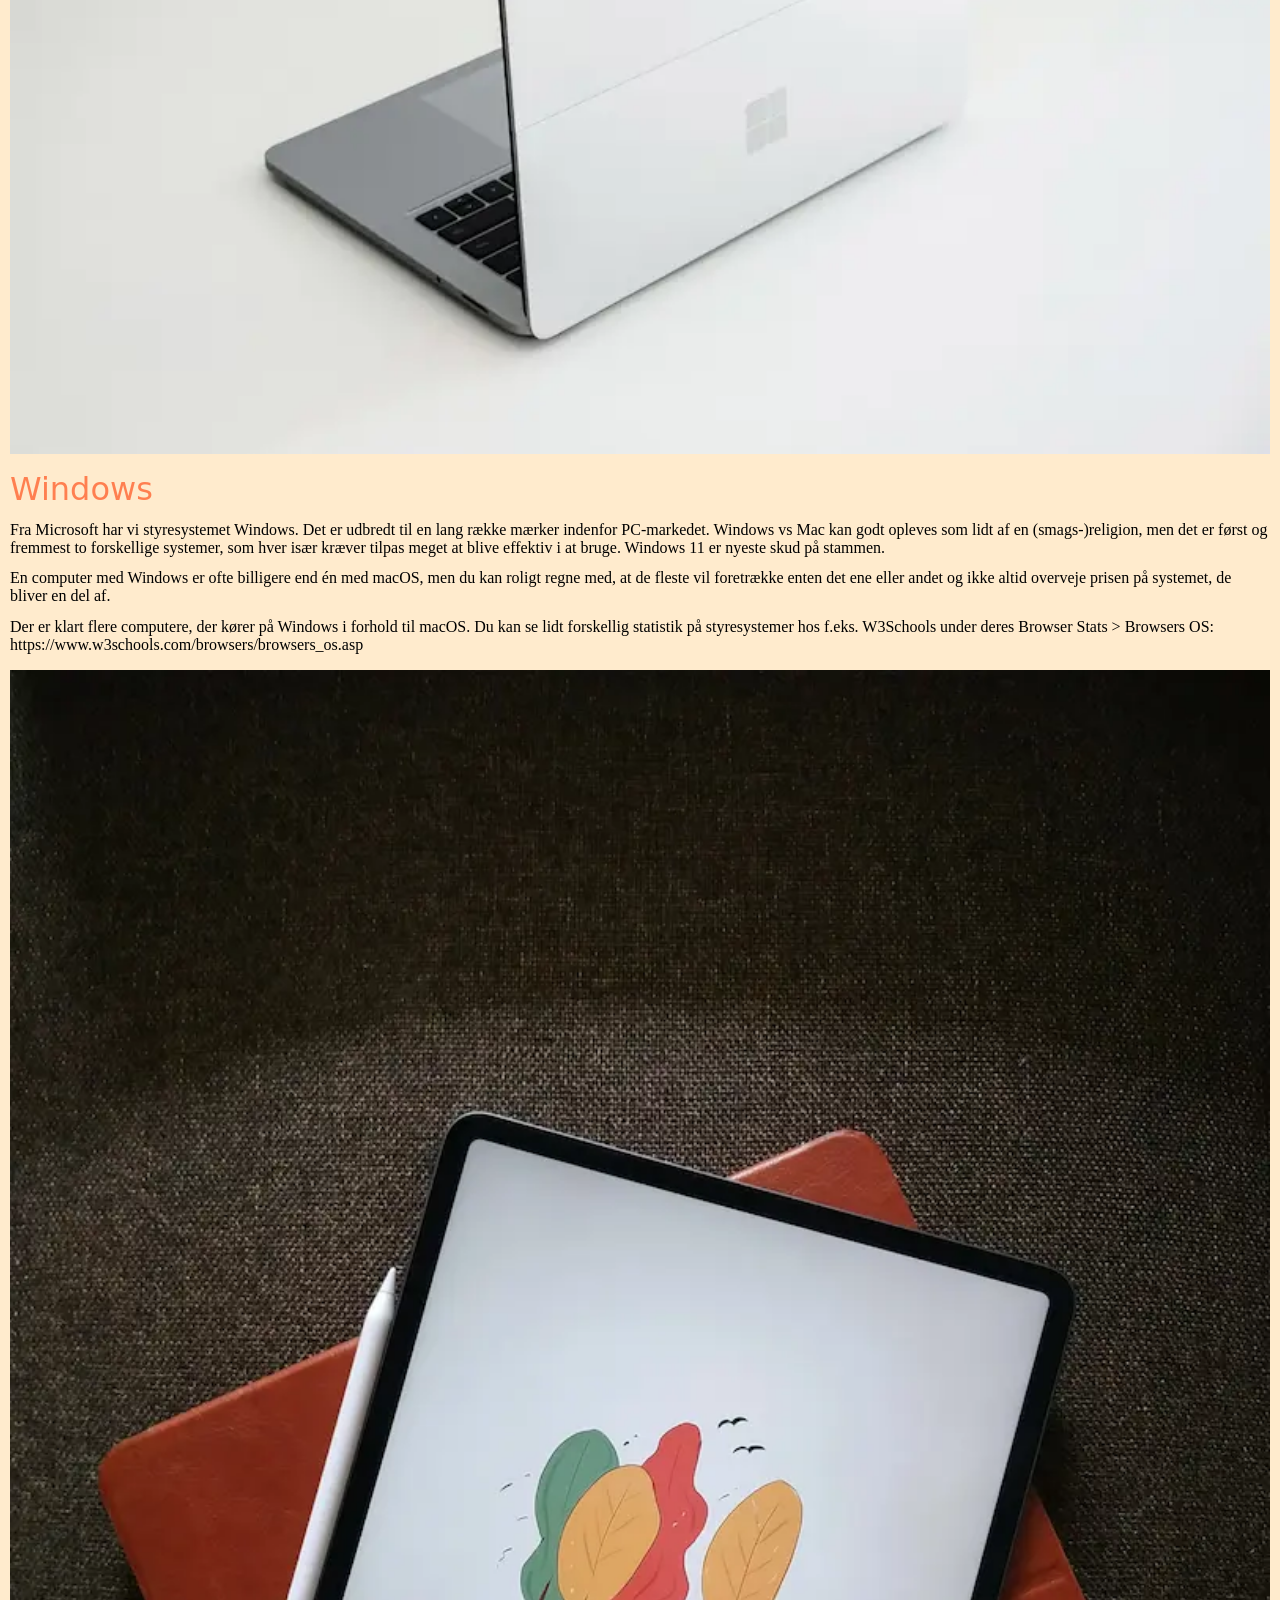
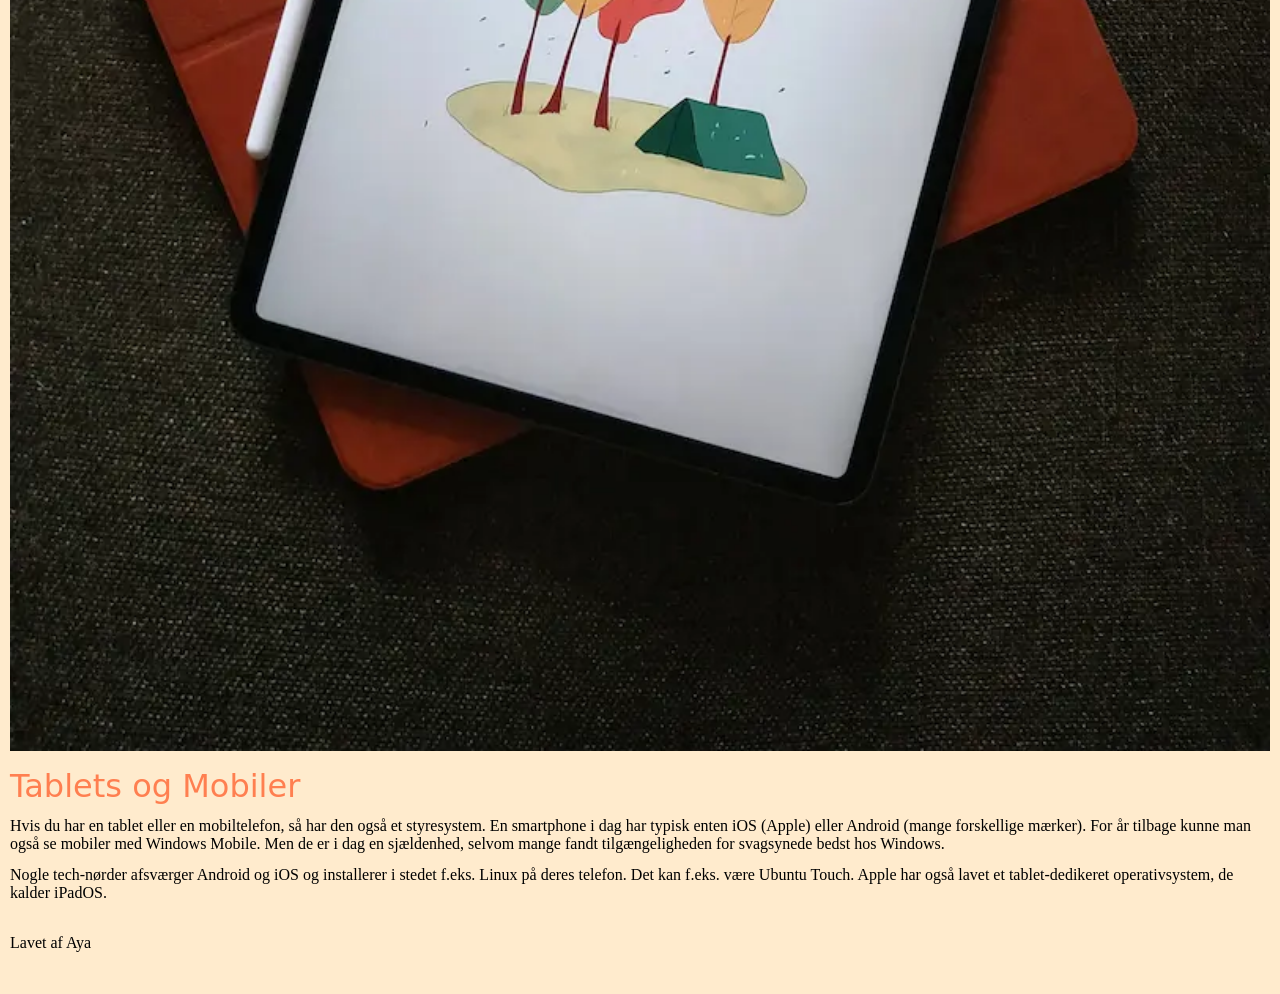
<file: operativsystemer.html>
<!DOCTYPE html>
<html lang="da">

<head>
    <meta name="robots" content="noindex">
    <meta charset="UTF-8">
    <meta name="viewport" content="width=device-width, initial-scale=1.0">
    <title>Operativsystemer</title>
    <link rel="stylesheet" href="style.css">

    <link rel="preconnect" href="https://fonts.googleapis.com">
    <link rel="preconnect" href="https://fonts.gstatic.com" crossorigin>
    <link href="https://fonts.googleapis.com/css2?family=Silkscreen:wght@400;700&display=swap" rel="stylesheet">
</head>

<body>


    <header>
        <nav>
            <ul>
                <li><a href="index.html">Forside</a> </li>
                <li><a href="komponenter.html">Komponenter</a></li>
                <li><a href="min_computer.html">Min Computer</a> </li>
                <li><a href="operativsystemer.html">Operativsystemer</a></li>
                <li><a href="galleri.html">Galleri</a></li>
            </ul>
        </nav>
    </header>
    <main>
        <h1 class="operativsystemer">Operativsystemer</h1>
        <img src="./imgs/mac.webp" alt="mac">
        <h2 class="mac">Mac</h2>
        <p>Ikke alle tænker over, at 'Mac' er en forkortelse af 'Macintosh'. Operativsystemet har en historie, der
            begynder
            i 1984,
            hvor den personlige computer (PC) ikke var alles eje.</p>
        <p>I dag er sagen en anden: De fleste mennesker kan i 2022 forventes at have mindst én computer. For nogle er
            det en
            mobiltelefon, for andre en laptop og for andre igen en stationær. Og langt de fleste danskere har også mere
            end
            én
            computer i deres hjem.</p>
        <p>I skrivende stund bruger de nyste Mac computere styresystemet macOS, der er et UNIX operativsystem. Seneste
            version er
            macOS 12.5 fra d. 20. juli, 2022. Mest spændende er nok det skifte, Apple, der står bag Mac, i 2020 begyndte
            på,
            da de
            præsenterede Apple M1 processoren, hvor de før brugte Intel Core processorer. M1 chippen skulle være
            revolutionær.</p>
        <img src="./imgs/windows.webp" alt="windows">
        <h2 class="windows">Windows</h2>
        <p>Fra Microsoft har vi styresystemet Windows. Det er udbredt til en lang række mærker indenfor PC-markedet.
            Windows
            vs Mac
            kan godt opleves som lidt af en (smags-)religion, men det er først og fremmest to forskellige systemer, som
            hver
            især
            kræver tilpas meget at blive effektiv i at bruge. Windows 11 er nyeste skud på stammen.</p>
        <p>En computer med Windows er ofte billigere end én med macOS, men du kan roligt regne med, at de fleste vil
            foretrække
            enten det ene eller andet og ikke altid overveje prisen på systemet, de bliver en del af.</p>
        <p>Der er klart flere computere, der kører på Windows i forhold til macOS. Du kan se lidt forskellig statistik
            på
            styresystemer hos f.eks. W3Schools under deres Browser Stats > Browsers OS:
            https://www.w3schools.com/browsers/browsers_os.asp</p>
        <img src="./imgs/tablet.webp" alt="tablet">
        <h2 class="tabletsogmobiler">Tablets og Mobiler</h2>
        <p>Hvis du har en tablet eller en mobiltelefon, så har den også et styresystem. En smartphone i dag har typisk
            enten
            iOS
            (Apple) eller Android (mange forskellige mærker). For år tilbage kunne man også se mobiler med Windows
            Mobile.
            Men de er
            i dag en sjældenhed, selvom mange fandt tilgængeligheden for svagsynede bedst hos Windows.</p>
        <p>Nogle tech-nørder afsværger Android og iOS og installerer i stedet f.eks. Linux på deres telefon. Det kan
            f.eks.
            være
            Ubuntu Touch. Apple har også lavet et tablet-dedikeret operativsystem, de kalder iPadOS.</p>

    </main>
    <footer class="lavetafaya">Lavet af Aya
    </footer>
</body>

</html>
</file>
<file: style.css>
/*************** Reset *********************/
* {
  margin: 0;
  padding: 0;
  box-sizing: border-box;
}

img {
  width: 100%;
  height: auto;
  display: block;
}

/*************** FORSIDE ****************/
/*************** Body *******************/

body {
  background-color: blanchedalmond;
  padding: 10px;
  h1 {
    /*************** Fonts *******************/
    font-family: "Silkscreen", sans-serif;
    font-weight: 400;
    font-style: normal;
    font-size: 3rem;
    margin-block: 0.9rem 0.8rem;
  }

  h2 {
    font-family: "Rubik Spray Paint", system-ui;
    font-weight: 400;
    font-style: normal;
  }

  h3 {
    margin-block: 0.8rem -0.5rem;
  }

  dt {
    font-weight: bold;
    color: rgb(43, 49, 226);
  }

  img {
    margin-block: 1rem;
  }

  /************* Classes **********/

  .computere {
    color: rgb(225, 64, 237);
  }
  .underoverskrift {
    color: rgb(225, 64, 237);
  }
  .personligcomputer {
    margin-block: 1rem 0rem;
  }

  /************** KOMPONENTER ***************/

  p {
    margin-block: 0.8rem 0rem;
  }

  /************** Classes **************/
  .komponenter {
    color: darkolivegreen;
  }

  .køling {
    color: darkolivegreen;
  }

  .motherboard {
    color: darkolivegreen;
  }

  .luftkøling {
    color: darkolivegreen;
  }

  .vandkøling {
    color: darkolivegreen;
  }

  /****************** MIN COMPUTER ********************/

  /****************** Classes ************************/

  .mincomputer {
    color: rgb(94, 57, 245);
  }
  .type {
    color: rgb(94, 57, 245);
  }
  .specifikationer {
    color: rgb(94, 57, 245);
  }

  /**************** OPERATIVSYSTEMER ****************/

  /***************** Classes ********************/

  .operativsystemer {
    font-size: 2.25rem;
    color: coral;
  }
  .mac {
    font-size: 2rem;
    color: coral;
  }

  .windows {
    font-size: 2rem;
    color: coral;
  }

  .tabletsogmobiler {
    font-size: 2rem;
    color: coral;
  }

  /****************** Footer *****************/
  .lavetafaya {
    margin-block: 2rem;
  }
}
</file>
